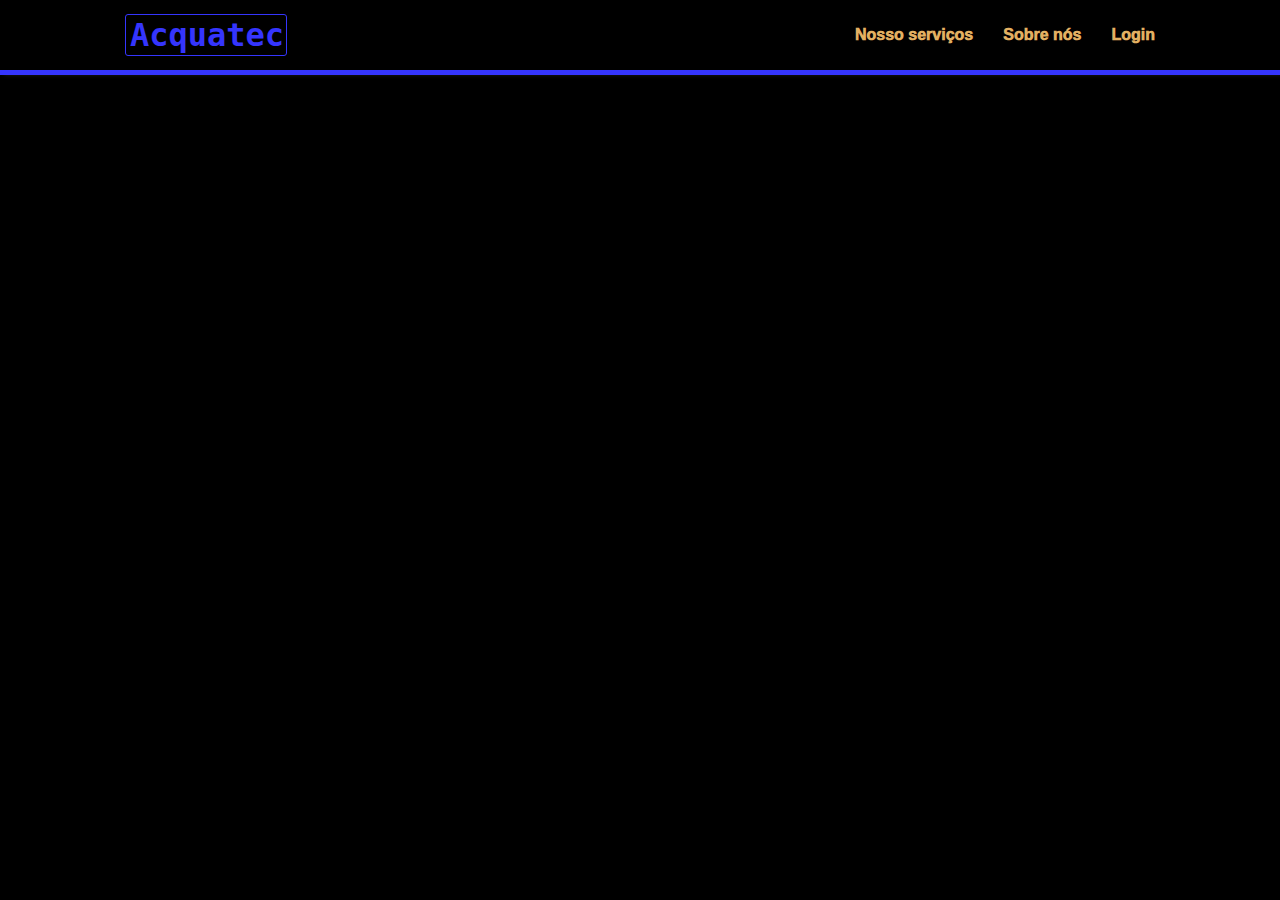
<file: index.html>
<!DOCTYPE html>
<html lang="en">
    <head>
        <meta charset="UTF-8">
        <meta http-equiv="X-UA-Compatible" content="IE=edge">
        <meta name="viewport" content="width=device-width, initial-scale=1.0">
        <title>Document</title>
        <link rel="stylesheet" href="style.css">
    </head>

    <body>  
        <header class="header">
            <h1 class="nome-empresa">Acquatec</h1>
            <ul class="navbar">
                <li><a href="">Nosso serviços</a></li>
                <li><a href="">Sobre nós</a></li>
                <li><a href="">Login</a></li>
            </ul>
        </header>
    </body>
</html>
</file>
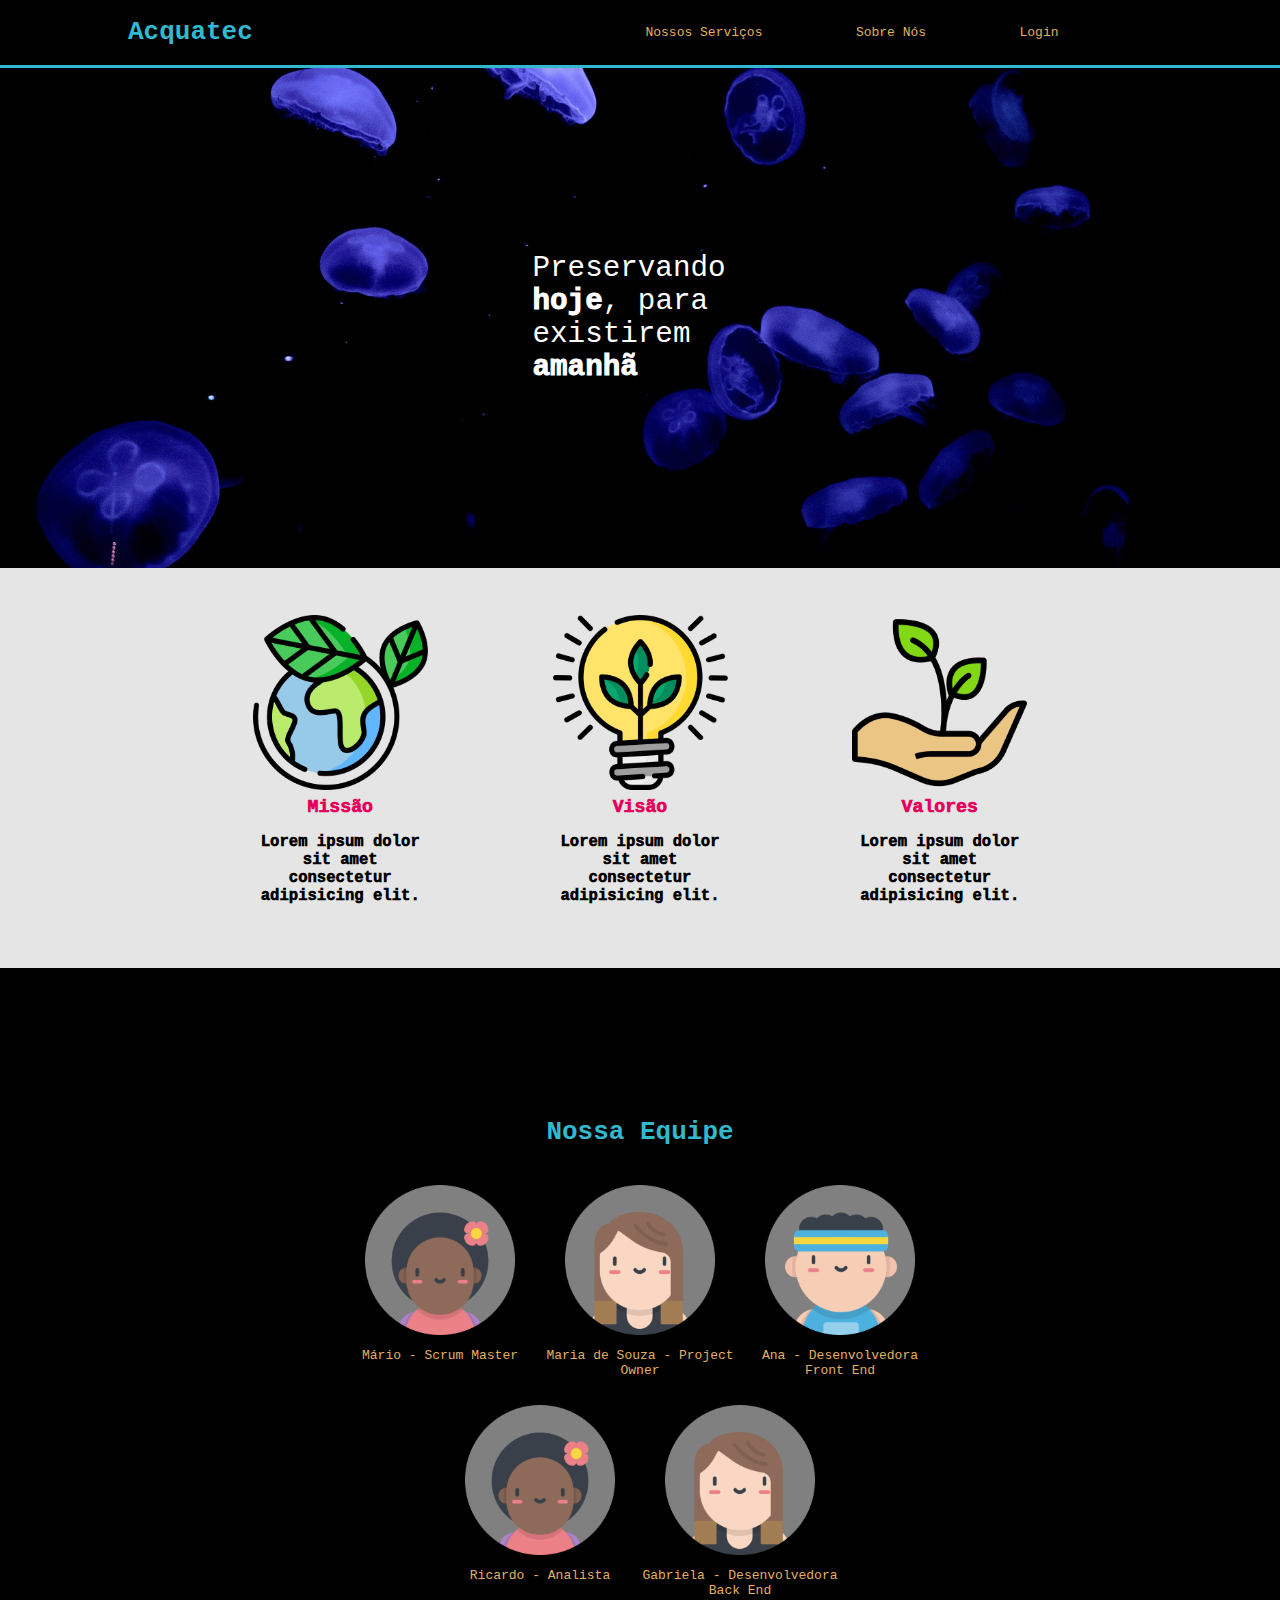
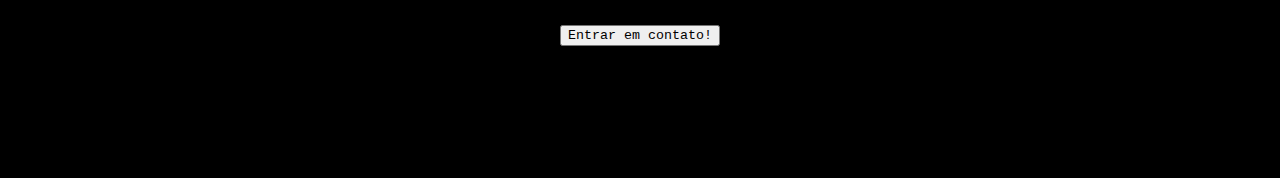
<file: site-institucional-Acquatec/index.html>
<!DOCTYPE html>
<html lang="en">

    <head>
        <meta charset="UTF-8">
        <meta http-equiv="X-UA-Compatible" content="IE=edge">
        <meta name="viewport" content="width=device-width, initial-scale=1.0">
        <link rel="stylesheet" href="estilo.css">

        <title>Acquatec</title>


    </head>
    <body>
        <!-- HEADER -->
        <div class="header">
            <div class="container header-container">
                <h1>Acquatec</h1>
                <ul class="navbar">
                    <li >Nossos Serviços</li>
                    <li >Sobre Nós</li>
                    <li> <a href="login.html">Login</a> </li>
                </ul>
            </div>
        </div>

        <!-- BANNER -->
        <div class="banner">
            <div class="container banner-container">
                <p>
                    Preservando <span>hoje</span>, para existirem <span>amanhã</span>
                </p>
            </div>
        </div>

        <!-- SOBRE-NOS -->
        <div class="sobre-nos">
            <div class="container sobre-nos-container">
                <div class="sobre-nos-containers missao-container">
                    <img src="imgs/planet-earth_color.png" alt="">
                    <h2>Missão</h2>
                    <p>Lorem ipsum dolor sit amet consectetur adipisicing elit.</p>
                </div>
                <div class="visao-container sobre-nos-containers">
                    <img src="imgs/lightbulb_color.png" alt="">
                    <h2>Visão</h2>
                    <p>Lorem ipsum dolor sit amet consectetur adipisicing elit.</p>
                </div>
                <div class="valores-container sobre-nos-containers">
                    <img src="imgs/growth_color.png" alt="">
                    <h2>Valores</h2>
                    <p>Lorem ipsum dolor sit amet consectetur adipisicing elit.</p>
                </div>
            </div>
        </div>

        <!-- EQUIPE -->
        <div class="equipe">
            <div class="container equipe-container">
                <h1>Nossa Equipe</h1>
                <div class="equipe1">
                    <div class="pessoa1 pessoas">
                        <img src="imgs/pessoa1.png" alt="">
                        <p>Mário - Scrum Master</p>
                    </div>
                    <div class="pessoa2 pessoas">
                        <img src="imgs/pessoa2.png" alt="">
                        <p>Maria de Souza - Project Owner</p>
                    </div>
                    <div class="pessoa3 pessoas">
                        <img src="imgs/pessoa3.png" alt="">
                        <p>Ana - Desenvolvedora Front End</p>
                    </div>
                </div>
                <div class="equipe2">
                    <div class="pessoa1 pessoas">
                        <img src="imgs/pessoa1.png" alt="">
                        <p>Ricardo - Analista</p>
                    </div>
                    <div class="pessoa2 pessoas">
                        <img src="imgs/pessoa2.png" alt="">
                        <p>Gabriela - Desenvolvedora Back End</p>
                    </div>
                </div>
                <button>Entrar em contato!</button>
            </div>
        </div>
    </body>
</html>
</file>
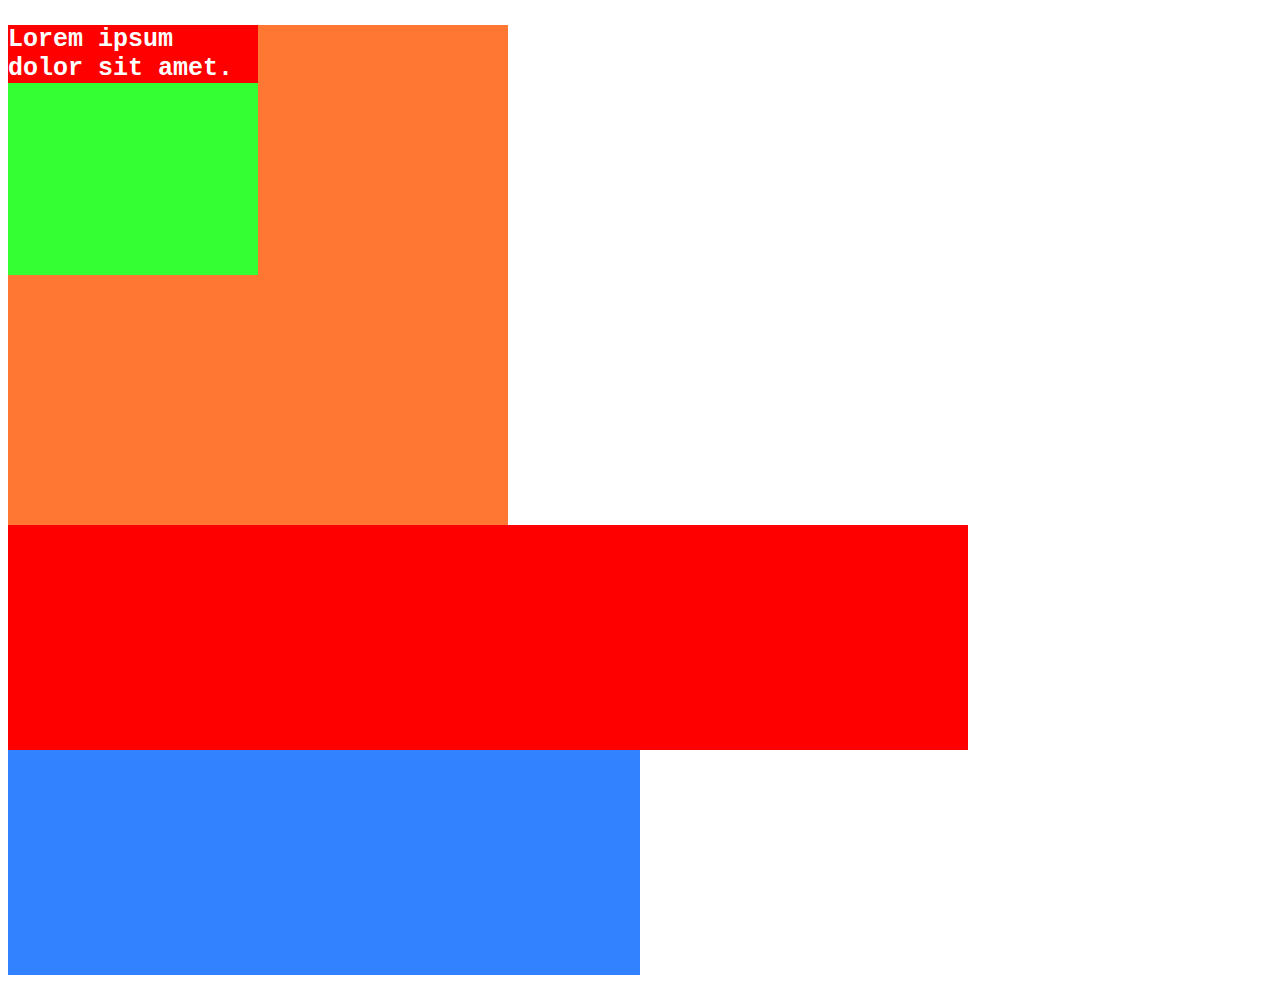
<file: atividade aula 1/ex 1.html>
<!DOCTYPE html>
<html lang="en">
	<head>
		<meta charset="UTF-8" />
		<meta http-equiv="X-UA-Compatible" content="IE=edge" />
		<meta name="viewport" content="width=device-width, initial-scale=1.0" />
		<title>Document</title>
	</head>
	<body>
		<div style="background-color: #ff7733; width: 500px; height: 500px">
			<div style="background-color: #33ff33; width: 50%; height: 50%">
				<p
					style="
						color: white;
						background-color: #f00;
						font-size: 25px;
						font-family: monospace;
						font-weight: 900;
					"
				>
					Lorem ipsum dolor sit amet.
				</p>
			</div>
		</div>

		<div style="width: 50%; height: 50vh; background-color: rgb(50, 130, 255)">
			<div
				style="width: 75vw; height: 50%; background-color: rgb(255, 0, 0)"
			></div>
		</div>
	</body>
</html>
</file>
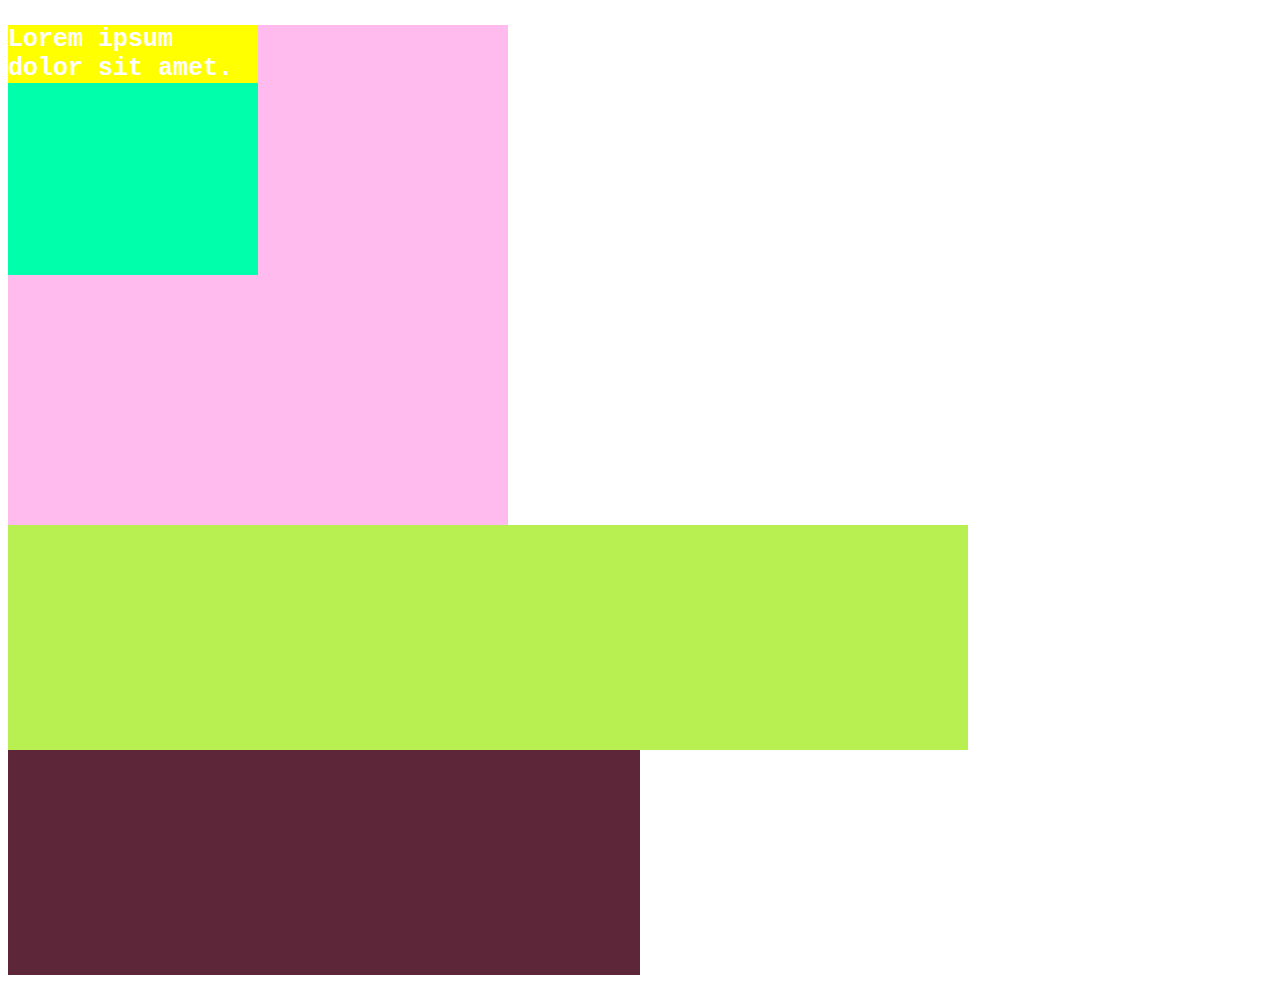
<file: atividade aula 1/ex 2.html>
<!DOCTYPE html>
<html lang="en">
	<head>
		<meta charset="UTF-8" />
		<meta http-equiv="X-UA-Compatible" content="IE=edge" />
		<meta name="viewport" content="width=device-width, initial-scale=1.0" />
		<title>Document</title>
		<style>
			#divA {
				background-color: #fbe;
				width: 500px;
				height: 500px;
			}
			#divB {
				background-color: #0fa;
				width: 50%;
				height: 50%;
			}
			#parag {
				color: white;
				background-color: #ff0;
				font-size: 25px;
				font-family: monospace;
				font-weight: 900;
			}
			#divD {
				width: 50%;
				height: 50vh;
				background-color: rgb(94, 39, 57);
			}
			#divE {
				width: 75vw;
				height: 50%;
				background-color: rgb(184, 240, 81);
			}
		</style>
	</head>
	<body>
		<div id="divA">
			<div id="divB">
				<p id="parag">Lorem ipsum dolor sit amet.</p>
			</div>
		</div>

		<div id="divD">
			<div id="divE"></div>
		</div>
	</body>
</html>
</file>
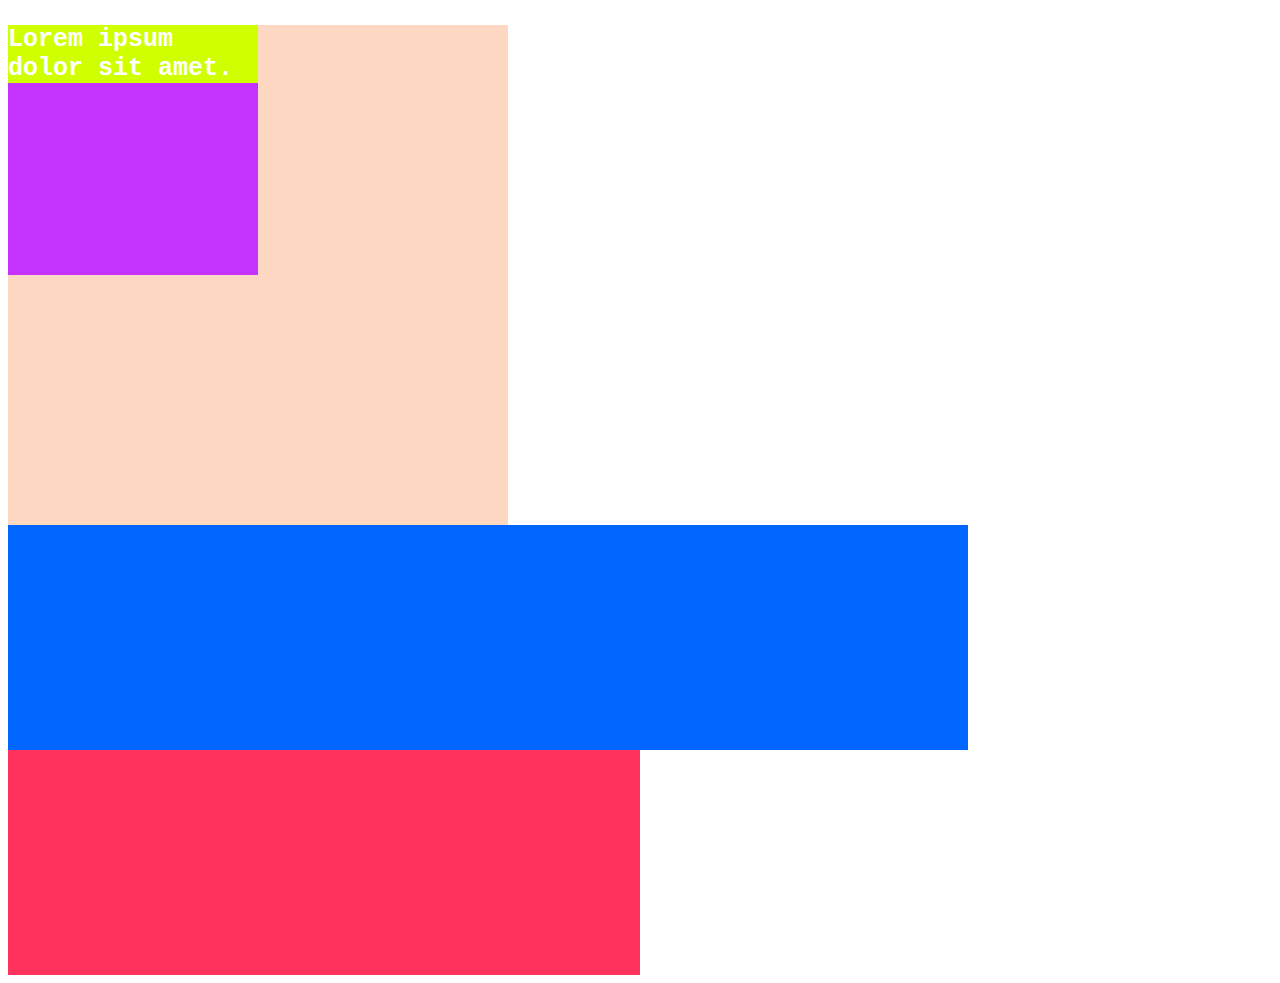
<file: atividade aula 1/ex 3.html>
<!DOCTYPE html>
<html lang="en">
	<head>
		<meta charset="UTF-8" />
		<meta http-equiv="X-UA-Compatible" content="IE=edge" />
		<meta name="viewport" content="width=device-width, initial-scale=1.0" />
		<title>Document</title>
    <link rel="stylesheet" href="style.css">
	</head>
	<body>
		<div id="divA">
			<div id="divB">
				<p id="parag">Lorem ipsum dolor sit amet.</p>
			</div>
		</div>

		<div id="divD">
			<div id="divE"></div>
		</div>
	</body>
</html>
</file>
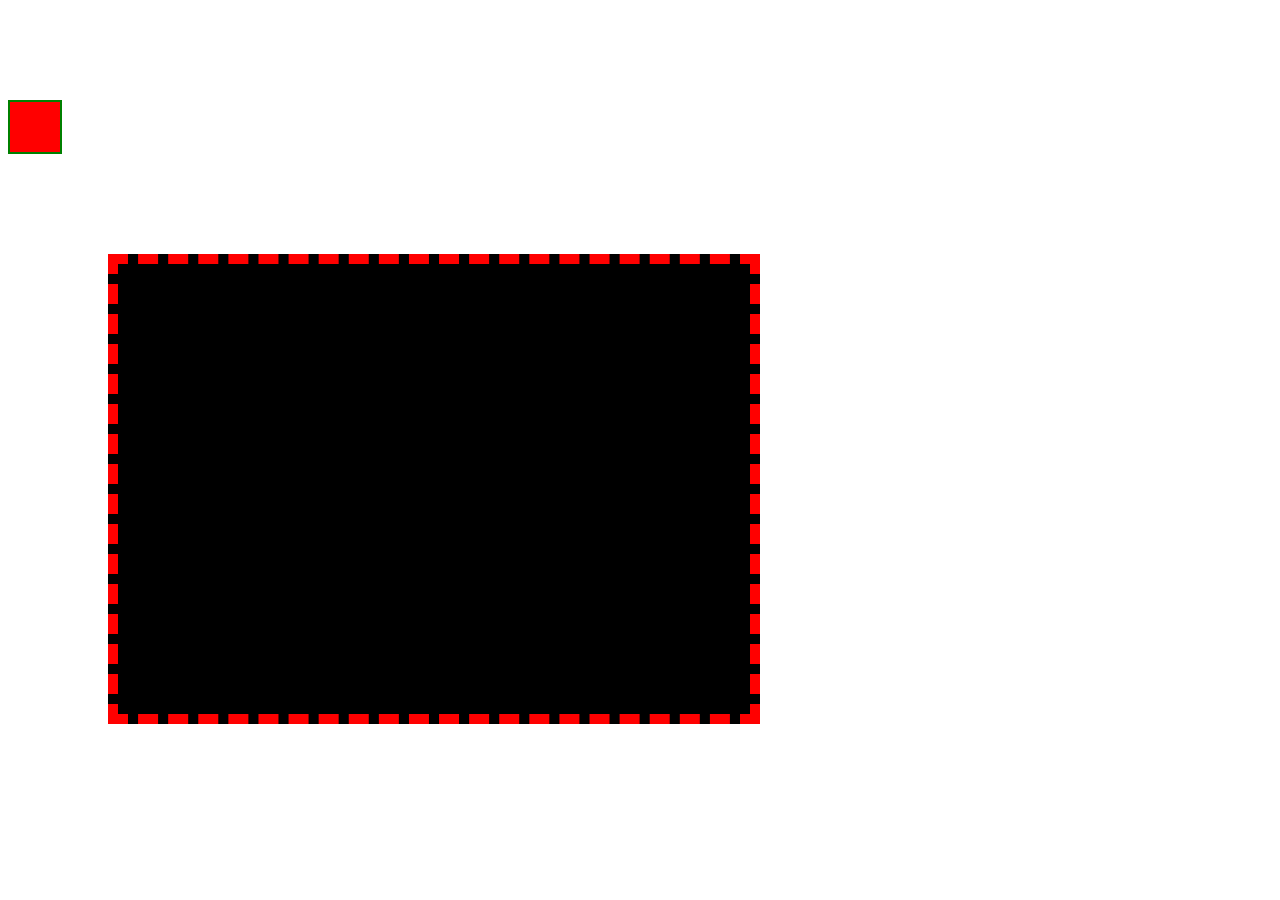
<file: atividade aula 2/ex1.html>
<!DOCTYPE html>
<html lang="en">
  <head>
    <meta charset="UTF-8">
    <meta http-equiv="X-UA-Compatible" content="IE=edge">
    <meta name="viewport" content="width=device-width, initial-scale=1.0">
    <title>Document</title>
    <link rel="stylesheet" href="ex1.css">
  </head>
  <body>
    <div id="divA"></div>
    <div id="divB"></div>
  </body>
</html>
</file>
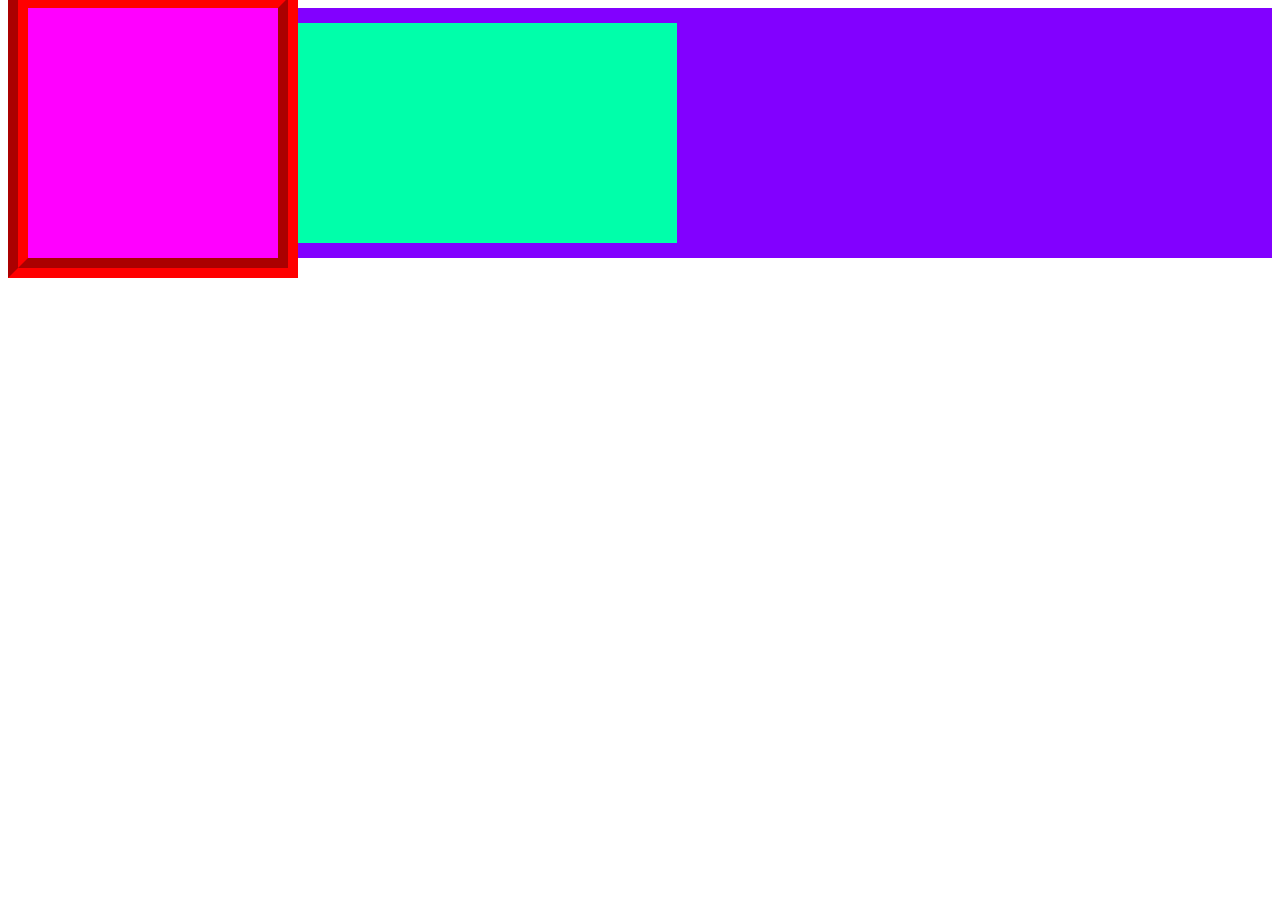
<file: atividade aula 2/ex2.html>
<!DOCTYPE html>
<html lang="en">
	<head>
		<meta charset="UTF-8" />
		<meta http-equiv="X-UA-Compatible" content="IE=edge" />
		<meta name="viewport" content="width=device-width, initial-scale=1.0" />
		<title>Document</title>
		<link rel="stylesheet" href="ex2.css" />
	</head>
	<body>
		<div id="divA">
			<div id="divB"></div>
			<div id="divC"></div>
		</div>
	</body>
</html>
</file>
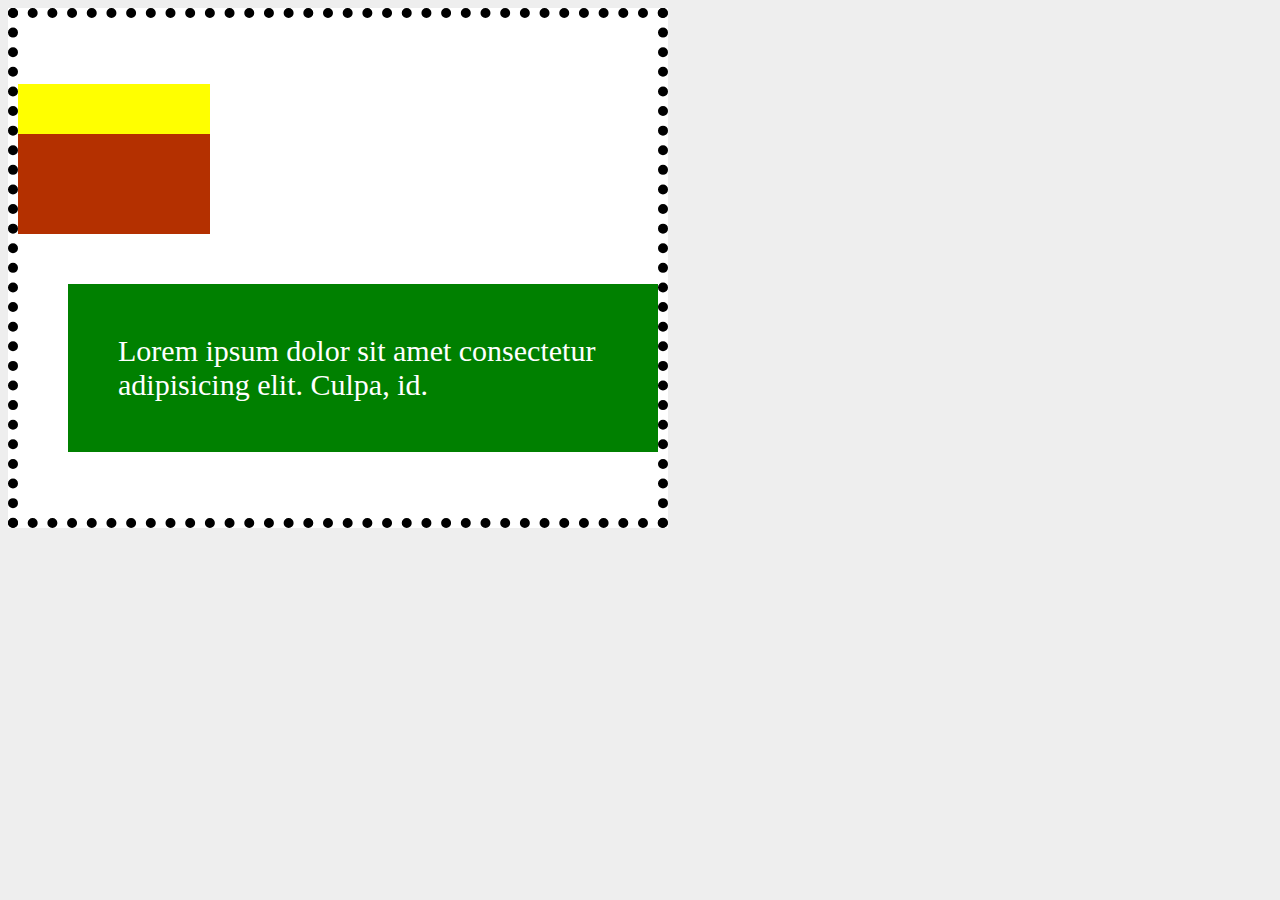
<file: atividade aula 2/ex3.html>
<!DOCTYPE html>
<html lang="en">
  <head>
    <meta charset="UTF-8">
    <meta http-equiv="X-UA-Compatible" content="IE=edge">
    <meta name="viewport" content="width=device-width, initial-scale=1.0">
    <title>Document</title>
    <link rel="stylesheet" href="ex3.css">
  </head>
  <body>
    <div id="divA">
      <div id="divB"></div>
      <div id="divC"></div>
      <div id="divD">Lorem ipsum dolor sit amet consectetur adipisicing elit. Culpa, id.</div>
    </div>
  </body>
</html>
</file>
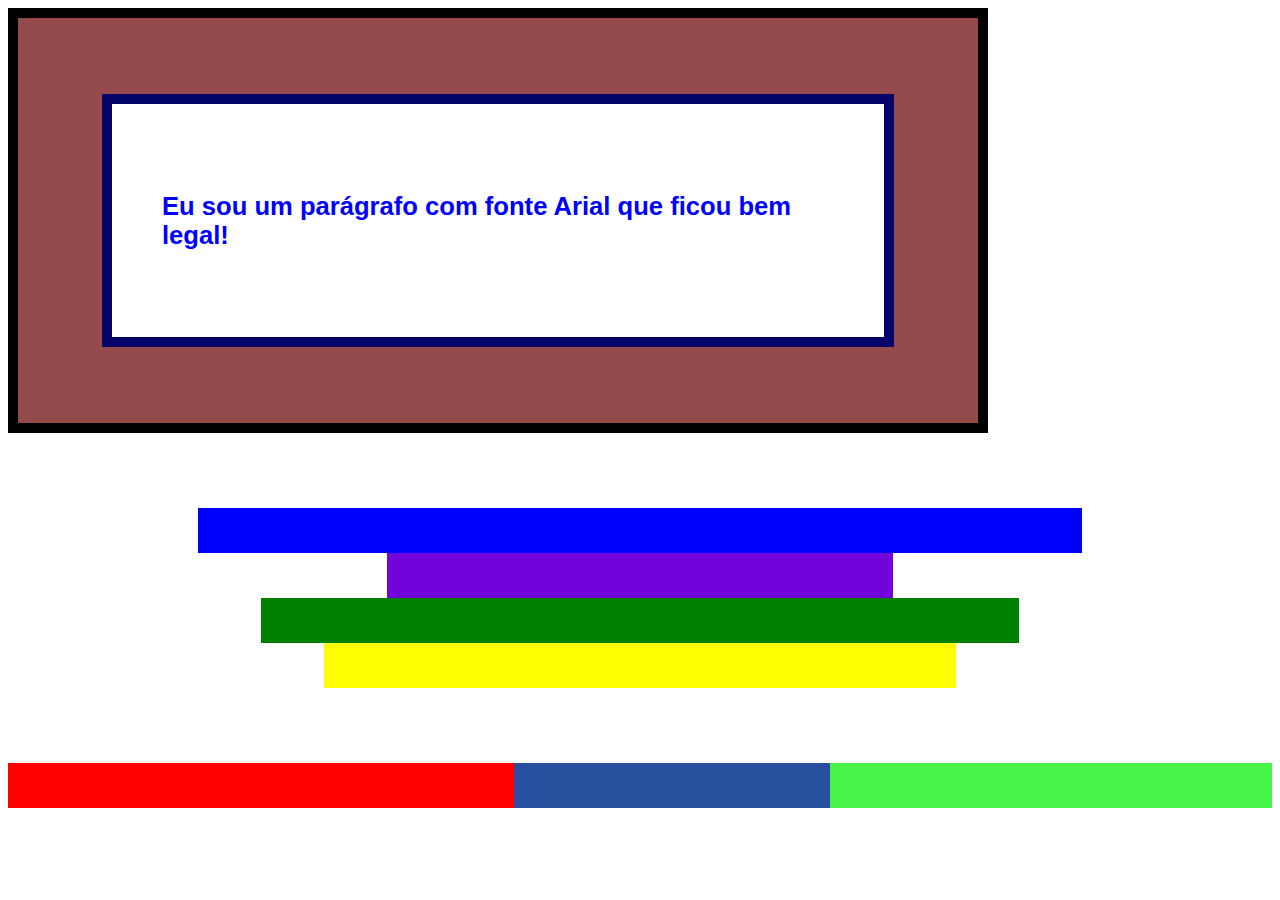
<file: atividade aula 2/ex4.html>
<!DOCTYPE html>
<html lang="en">
  <head>
    <meta charset="UTF-8">
    <meta http-equiv="X-UA-Compatible" content="IE=edge">
    <meta name="viewport" content="width=device-width, initial-scale=1.0">
    <title>Document</title>
    <link rel="stylesheet" href="ex4.css">
  </head>
  <body>
    <div id="containerA">
      <div id="divA">
        <p id="paragA">Eu sou um parágrafo com fonte Arial que ficou bem legal!</p>
      </div>
    </div>

    <div id="containerB">
      <div id="divB1"></div>
      <div id="divB2"></div>
      <div id="divB3"></div>
      <div id="divB4"></div>
    </div>

    <div id="containerC">
      <div id="divC1"></div>
      <div id="divC2"></div>
      <div id="divC3"></div>
    </div>
  </body>
</html>
</file>
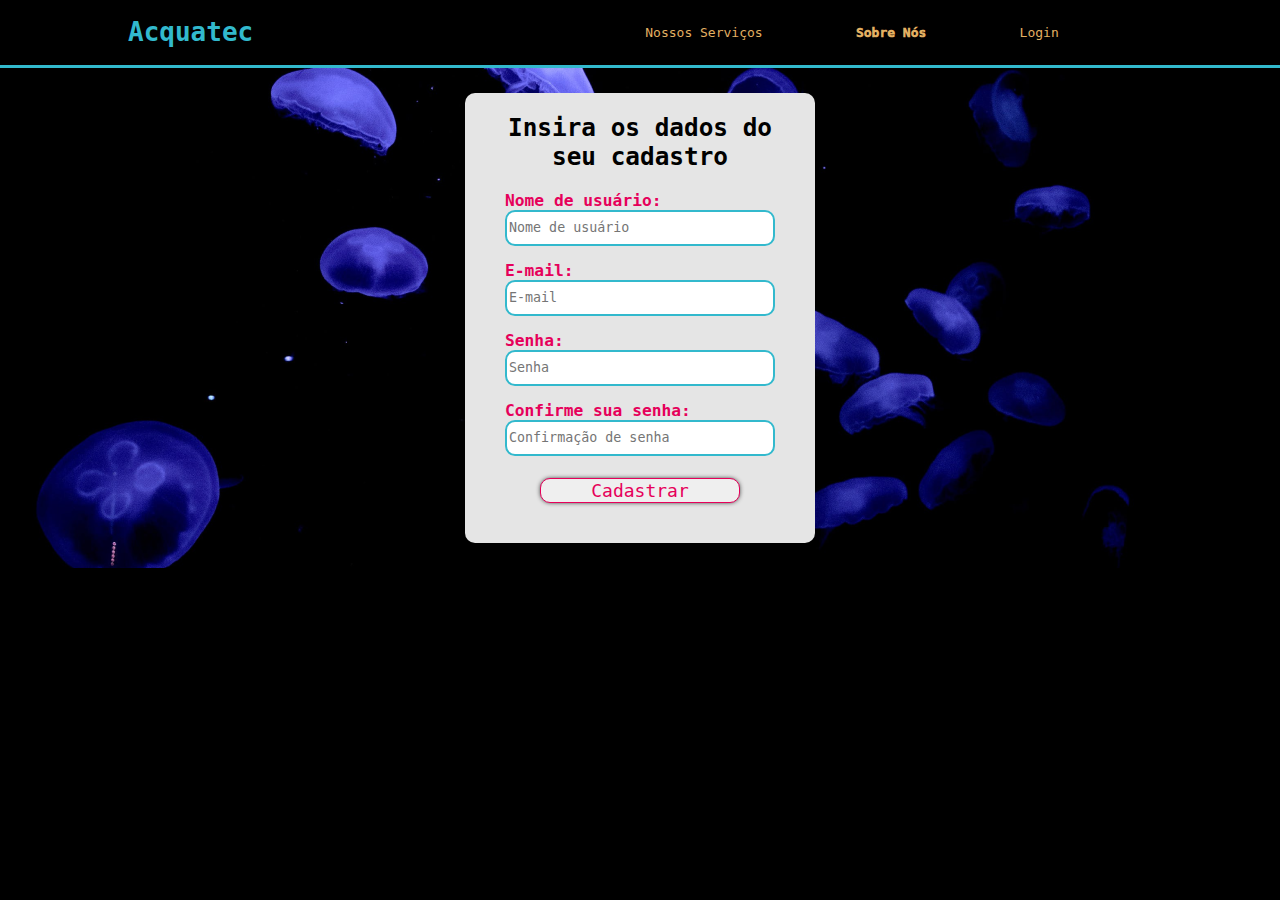
<file: site-institucional-Acquatec/cadastrar.html>
<!DOCTYPE html>
<html lang="en">

<head>
    <meta charset="UTF-8">
    <meta http-equiv="X-UA-Compatible" content="IE=edge">
    <meta name="viewport" content="width=device-width, initial-scale=1.0">
    <link rel="stylesheet" href="estilo.css">

    <title>Acquatec</title>


</head>

<body>
    <!-- HEADER -->
    <div class="header">
        <div class="container">
            <h1>Acquatec</h1>
            <ul class="navbar">
                <li>Nossos Serviços</li>
                <li class="agora">Sobre Nós</li>
                <li> <a href="login.html">Login</a> </li>
            </ul>
        </div>
    </div>

    <!-- CADASTRAR -->
    <div class="banner">
        <div class="container">
            <div class="form-box">
                <h2>Insira os dados do seu cadastro</h2>
                <h4>Nome de usuário:</h4>
                <input type="text" placeholder="Nome de usuário">
                <h4>
                    E-mail:
                </h4>
                <input type="text" placeholder="E-mail">
                <h4>
                    Senha:
                </h4>
                <input type="password" placeholder="Senha">
                <h4>Confirme sua senha:</h4>
                <input type="text" placeholder="Confirmação de senha">
                <div class="buttons-container">
                    <button class="btn btn-cadastrar">
                        <a href="cadastrar.html"> Cadastrar </a>
                    </button>
                </div>
            </div>
        </div>
    </div>
</body>

</html>
</file>
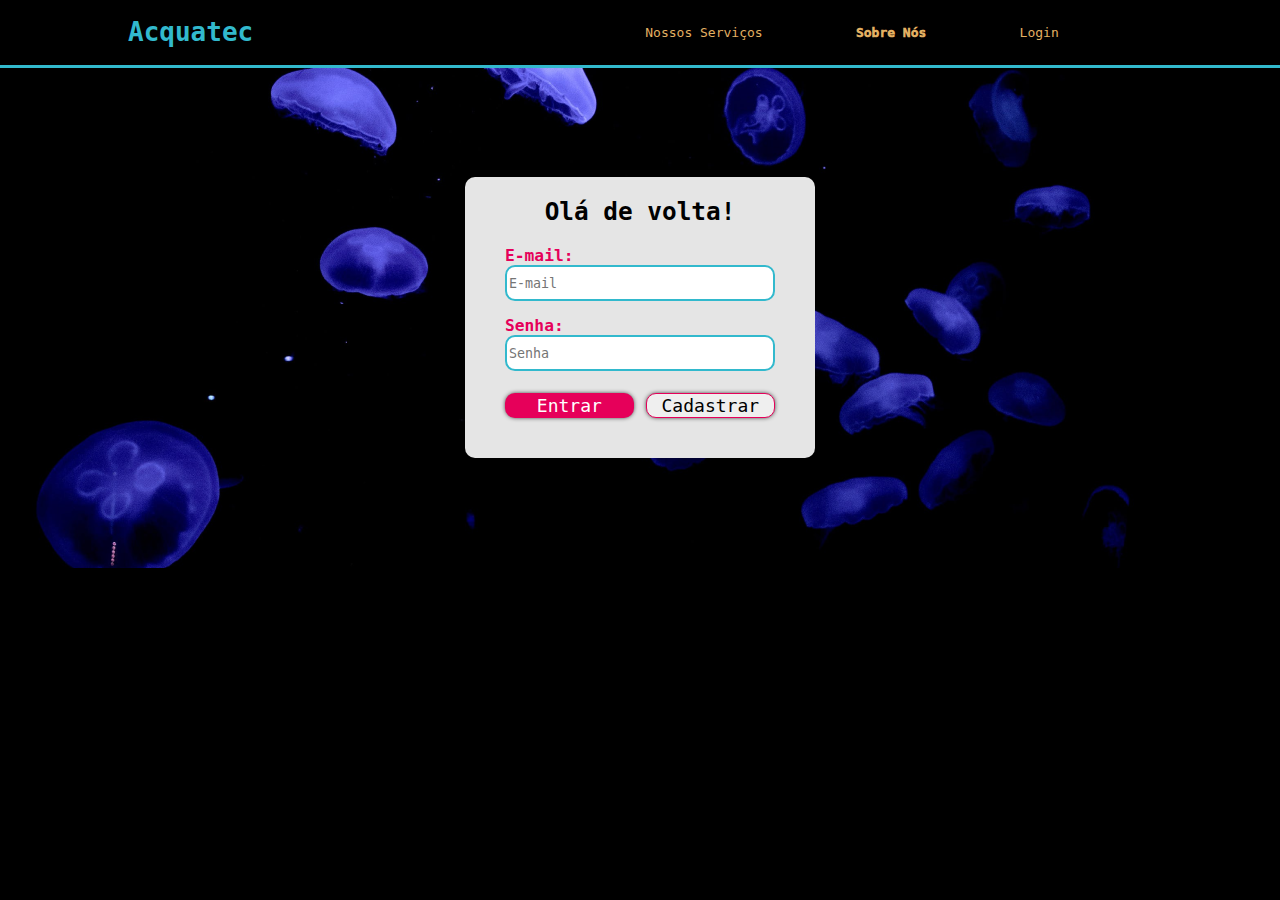
<file: site-institucional-Acquatec/login.html>
<!DOCTYPE html>
<html lang="en">

<head>
    <meta charset="UTF-8">
    <meta http-equiv="X-UA-Compatible" content="IE=edge">
    <meta name="viewport" content="width=device-width, initial-scale=1.0">
    <link rel="stylesheet" href="estilo.css">

    <title>Acquatec Login</title>


</head>

<body>
    <!-- HEADER -->
    <div class="header">
        <div class="container">
            <h1>Acquatec</h1>
            <ul class="navbar">
                <li>Nossos Serviços</li>
                <li class="agora">Sobre Nós</li>
                <li>Login</li>
            </ul>
        </div>
    </div>

    <!-- LOGIN -->
    <div class="banner">
        <div class="container">
            <div class="form-box">
                <h2>Olá de volta!</h2>  
                <h4>
                    E-mail:
                </h4>
                <input type="text" placeholder="E-mail">
                <h4>
                    Senha:
                </h4>
                <input type="password" placeholder="Senha">
                <div class="buttons-container">
                    <button class="btn btn-entrar">Entrar</button>
                    <button class="btn btn-cadastrar">Cadastrar</button>
                </div>
            </div>
        </div>
    </div>
</body>

</html>
</file>
<file: style.css>
body {
    min-height: 100vh;
    margin: 0;
    background-color: black;
}

.header {
    box-sizing: border-box;
    height: 75px;
    margin: 0;
    padding: 0 125px;
    background-color: black;
    border-bottom: 5px solid rgb(53, 53, 253);
    box-shadow: 3px 0 5px -1px rgb(39, 38, 38);
    display: flex;
    align-items: center;
    justify-content: space-between;
}

.nome-empresa {
    color: rgb(53, 53, 253);
    border: 1px groove rgb(53, 53, 253);
    padding: 1px 2px 1px 4px;
    border-radius: 3px;
    font-size: 2rem;
    margin: 0;
    font-family: monospace;
}

.navbar {
    display: flex;
    column-gap: 30px;
    margin: 0;
    font-family: Verdana, Geneva, Tahoma, sans-serif;
}

.navbar li {
    float: left;
    list-style-type: none;
    font-weight: 1000;
}

a {
    text-decoration: none;
    color: #E3B062  ;
}

a:hover {
    text-decoration: underline;
    color: orange;
}
</file>
<file: site-institucional-Acquatec/estilo.css>
.header{
    color: #32b9cd;
    border-bottom: 3px solid #32b9cd;
}

body{
    margin: 0;
    background-color: black;
}

* {
    font-family: monospace;
}

.container{
    width: 80%;
    margin: auto;
}

.header .container{
    display: flex;
    justify-content: space-between;
}

.navbar{
    display: flex;
    list-style: none;
    justify-content: space-evenly;
    padding: 0;
    width: 600px;
    align-items: center;
    color: #E3b062;
    text-decoration: none;
}

.navbar a {
    color: #E3b062;
    text-decoration: none;
}

.agora{
    font-weight: 1000;
}

.banner {
    height: 500px;
    background-image: url(imgs/bg-jelly-fish-para-home.png);
    background-size: cover;
    color: white;
}

.banner .container {
    display: flex;
    align-items: center;
    justify-content: center;
    flex-direction: column;
    height: 100%;   
    /* border: 1px solid white; */
}

.banner p {
    font-size: 2.25rem;
    width: 215px;
    margin: 0;
    /* border: 1px solid red; */
}

.banner span {
    font-weight: 1000;
}

.form-box {
    display: flex;
    flex-direction: column;
    background-color: 
    #e5e5e5;
    width: 270px;
    padding: 20px 40px 40px 40px;
    border-radius: 10px;
    color: #e6005a;
    font-size: 1.25rem;
    box-shadow: 0 0 1px -2px black;
}

.form-box h2 {
    text-align: center;
    color: black;
    padding-bottom: 20px;
}

.form-box input {
    margin-bottom: 15px;
    height: 30px;
    border: 2px solid #32b9cd;
    border-radius: 10px;
}

.form-box button {
    width: 200px;
    border-radius: 10px;
}

.buttons-container {
    display: flex;
    justify-content: center;
    column-gap: 12px;
    margin-top: 7px;
}

.btn {
    font-size: 18px;
    box-shadow: 0 0 5px -1px black;
    transition: all .3s;
}

.btn:hover {
    cursor: pointer;
    transform: translateY(2px);
}

.btn:active {
    box-shadow: none;
}

.btn-entrar {
    background-color: #e6005a;
    color: white;
    border: none;
}

.btn-cadastrar {
    border: 1px solid #e6005a;
}

.btn-cadastrar a {
    text-decoration: none;
    color: #e6005a;
}

.container h4, h2 {
    margin: 0;
}

/* SOBRE NOS */

.sobre-nos {
    display: flex;
    align-items: center;
    justify-content: center;
    height: 400px;
    background-color: #e5e5e5;
}

.sobre-nos-container {
    display: flex;
    align-items: center;
    justify-content: space-evenly;
}

.sobre-nos-containers {
    display: flex;
    align-items: center;
    justify-content: center;
    flex-direction: column;
    width: 175px;
    text-align: center;
}

.sobre-nos-containers img {
    width: 175px;
}

.sobre-nos-containers h2 {
    color: #e6005a;
    font-size: 1.4rem;
    padding-top: 7px;
    font-weight: 1000;
}

.sobre-nos-containers p {
    font-weight: 1000;
    font-size: 1.2rem;
}

/* EQUIPE */

.equipe-container {
    display: flex;
    justify-content: center;
    align-items: center;
    flex-direction: column;
    row-gap: 20px;
    background-color: black;
    height: 90vh;
}

.equipe-container h1 {
    color: #32b9cd;
}

.equipe-container img {
    width: 150px;
}

.equipe-container p {
    color: #E3b062;
}

.pessoas {
    display: flex;
    flex-direction: column;
    align-items: center;
    text-align: center;
    width: 200px;
    height: 200px;
}

.equipe1 {
    display: flex;
    align-items: center;
}

.equipe2 {
    display: flex;
    align-items: center;
}
</file>
<file: atividade aula 1/style.css>
#divA {
	background-color: #ffd8c4;
	width: 500px;
	height: 500px;
}
#divB {
	background-color: #c533ff;
	width: 50%;
	height: 50%;
}
#parag {
	color: white;
	background-color: rgb(208, 255, 0);
	font-size: 25px;
	font-family: monospace;
	font-weight: 900;
}
#divD {
	width: 50%;
	height: 50vh;
	background-color: rgb(255, 50, 94);
}
#divE {
	width: 75vw;
	height: 50%;
	background-color: rgb(0, 102, 255);
}
</file>
<file: atividade aula 2/ex1.css>
#divA {
  background-color: red;
  border: 2px solid green;
  width: 50px;
  height: 50px;
  margin-top: 100px;
}
#divB {
  background-color: black;
  height: 50vh;
  width: 50%;
  border: 10px dashed red;
  margin-left: 100px;
  margin-top: 100px;
}
</file>
<file: atividade aula 2/ex2.css>
#divA {
  background-color: rgb(130,0,255);
  height: 250px;
  width: 100%;
  display: flex;
  align-items: center;
}
#divB {
  background-color: #f0f;
  height: 100%;
  width: 250px;
  border: 20px #f00 groove;
}
#divC {
  background-color: #0fa;
  height: 88%;
  width: 30%;
}
</file>
<file: atividade aula 2/ex3.css>
body {
  background-color: #eee;
}

#divA {
  background-color: #fff;
  height: 500px;
  width: 50vw;
  border: 10px dotted #000;
  display: flex;
  flex-direction: column;
  justify-content: center;
}

#divB {
  background-color: yellow;
  height: 50px;
  width: 30%;
}

#divC {
  background-color: rgb(180, 48, 0);
  height: 100px;
  width: 30%;
}

#divD {
  background-color: green;
  color: white;
  font-size: 30px;
  padding: 50px;
  margin-left: 50px;
  margin-top: 50px;
}
</file>
<file: atividade aula 2/ex4.css>
#containerA {
  border: 10px solid black;
  background-color: rgb(148, 74, 74);
  width: 75vw;
  height: 45vh;
  display: flex;
  align-items: center;
  justify-content: center;
}

#divA {
  border: 10px solid rgb(4, 4, 105);
  background-color: white;
  width: 70%;
  height: 50%;
  padding: 15px 50px;
  display: flex;
  align-items: center;
  justify-content: center;
}

#paragA {
  font-size: 1.6rem;
  font-weight: 600;
  font-family: Arial, Helvetica, sans-serif;
  color: blue;
}

#containerB {
  display: flex;
  align-items: center;
  flex-direction: column;
  width: 100%;
  height: 20vh;
  margin-top: 75px;
}

#divB1 {
  background-color: blue;
  height: 25%;
  width: 70%;
}
#divB2 {
  background-color:  rgb(114, 3, 218);
  height: 25%;
  width: 40%;
}
#divB3 {
  background-color: green;
  height: 25%;
  width: 60%;
}
#divB4 {
  background-color: yellow;
  height: 25%;
  width: 50%;
}

#containerC {
  display: flex;
  margin-top: 75px;
}

#divC1 {
  height: 5vh;
  width: 40%;
  background-color: red;
}
#divC2 {
  height: 5vh;
  width: 25%;
  background-color: rgb(40, 78, 158);
}
#divC3 {
  width: 35%;
  height: 5vh;
  background-color: rgb(71, 243, 71);
}
</file>
